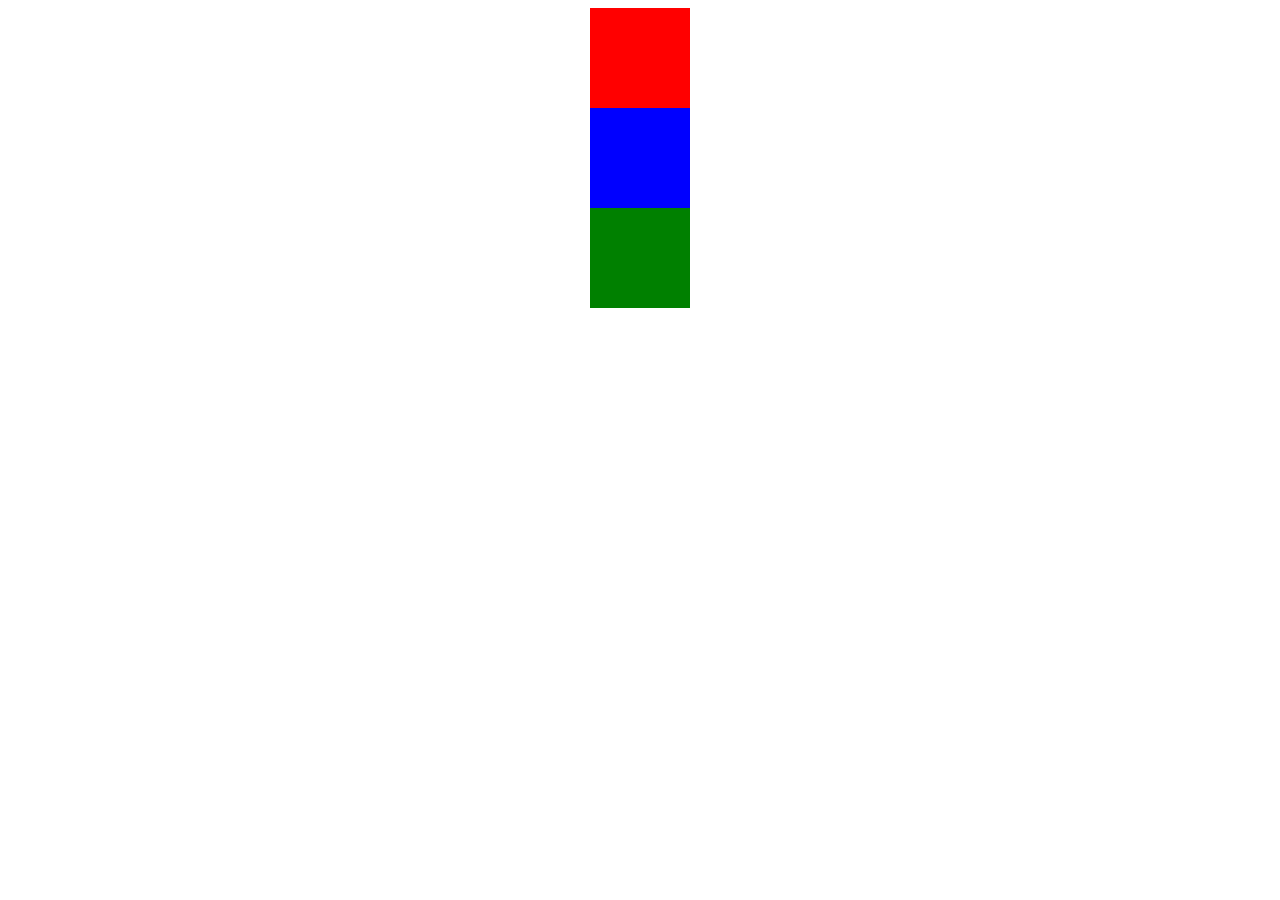
<file: flexbox/index.html>
<!DOCTYPE html>
<html lang="en">
<head>
    <link rel="stylesheet" href="style.css">
    <title>Document</title>
</head>
<body>
    <div class="box">
        <div class = "flex-container">
            <div class="box one"><h1></h1></div>
            <div class="box two"><h1></h1></div>
            <div class="box three"><h2></h2></div>
        </div>
    </div>
    
</body>
</html>
</file>
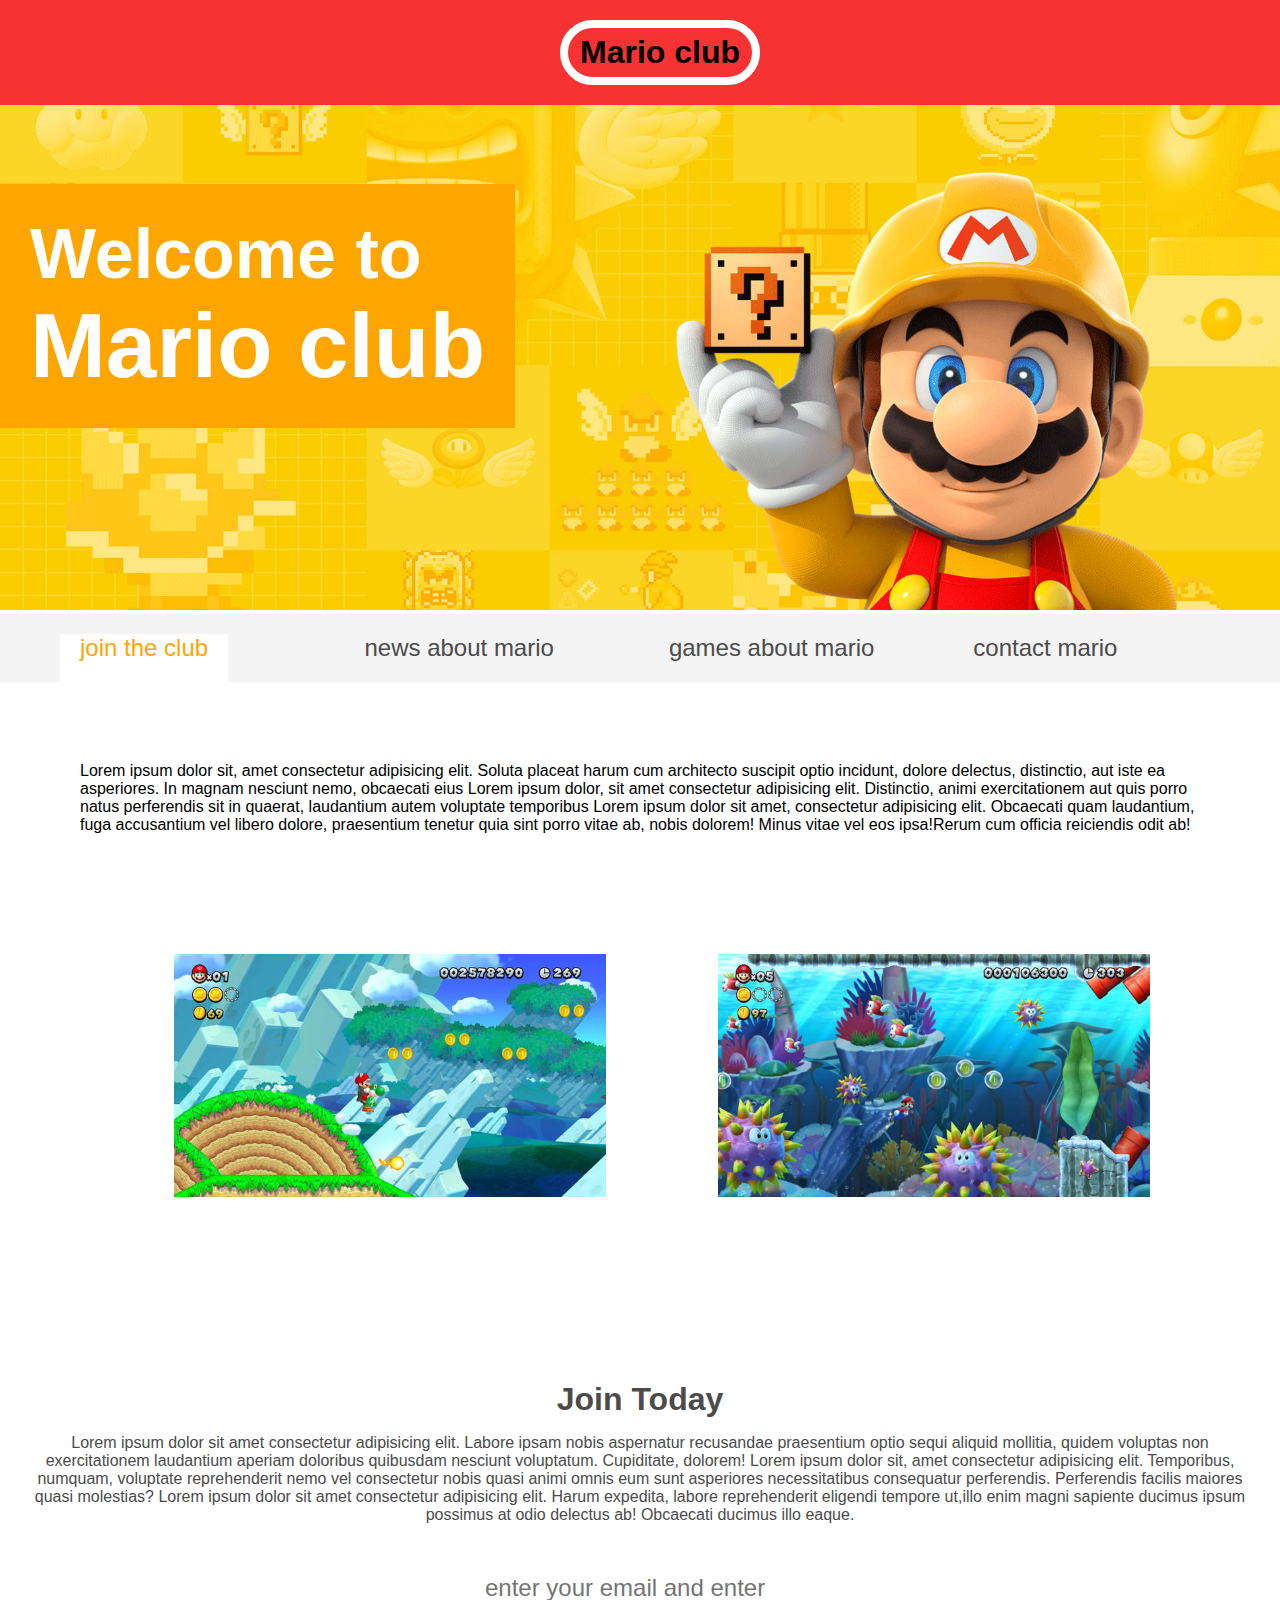
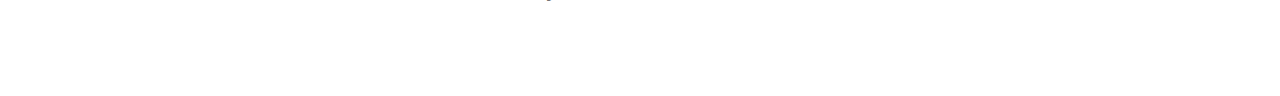
<file: mario/index.html>
<!DOCTYPE html>
<html lang="en">
<head>
     <link rel="stylesheet" href="style.css">
     <title>mario</title>
</head>
<body>
    <header>
        <h1>Mario club</h1>
    </header>
    <section class="banner">
        <img src="img/banner.png" alt="mario img">
        <div class ="welcome">
            <h2> Welcome to <br><span> Mario club</span></h2>
        </div>
    </section>
    <nav class ="main-nav">
        <ul>
            <li><a href="/join.html" class ="join">join  the club</a></li>
            <li><a href="/news.html">news about mario</a></li>
            <li><a href ="/games.html">games about  mario</a></li>
            <li><a href="/contact.html">contact  mario</a></li>
        </ul>
    </nav>
    <main>
        <artice>
            <p>
                Lorem ipsum dolor sit, amet consectetur adipisicing elit. Soluta placeat harum cum architecto suscipit optio incidunt, dolore delectus, distinctio, aut iste ea asperiores.
                In magnam nesciunt nemo, obcaecati eius Lorem ipsum dolor, sit amet consectetur adipisicing elit. Distinctio, animi exercitationem aut quis porro natus perferendis sit in quaerat,
                laudantium autem voluptate temporibus Lorem ipsum dolor sit amet, consectetur adipisicing elit. Obcaecati quam laudantium, fuga accusantium vel libero dolore, praesentium tenetur quia sint porro vitae ab,
                nobis dolorem! Minus vitae vel eos ipsa!Rerum cum officia reiciendis odit ab!
            </p>
        </artice>
        <ul class="images">
            <li><img src="img/thumb-1.png" alt="mario thumb-1"></li>
            <li><img src="img/thumb-2.png" alt="mario thumb-2"></li>
        </ul>
    </main>
    <section class ="join">
        <h2> Join Today</h2>
        <p>
            Lorem ipsum dolor sit amet consectetur adipisicing elit. Labore ipsam nobis aspernatur recusandae praesentium optio sequi aliquid mollitia, quidem voluptas non exercitationem laudantium aperiam doloribus quibusdam nesciunt voluptatum. Cupiditate, dolorem! Lorem ipsum dolor sit, 
            amet consectetur adipisicing elit. Temporibus, numquam, voluptate reprehenderit nemo vel consectetur nobis quasi animi omnis eum sunt asperiores necessitatibus consequatur perferendis. Perferendis facilis maiores quasi molestias? Lorem ipsum dolor sit amet consectetur adipisicing elit. Harum expedita, 
            labore reprehenderit eligendi tempore ut,illo enim magni sapiente ducimus ipsum possimus at odio delectus ab! Obcaecati ducimus illo eaque.
        </p>
        <form>
            <input type="email" name="email" placeholder="enter your email and enter" required>
        </form>
    </section>
    
</body>
</html>
</file>
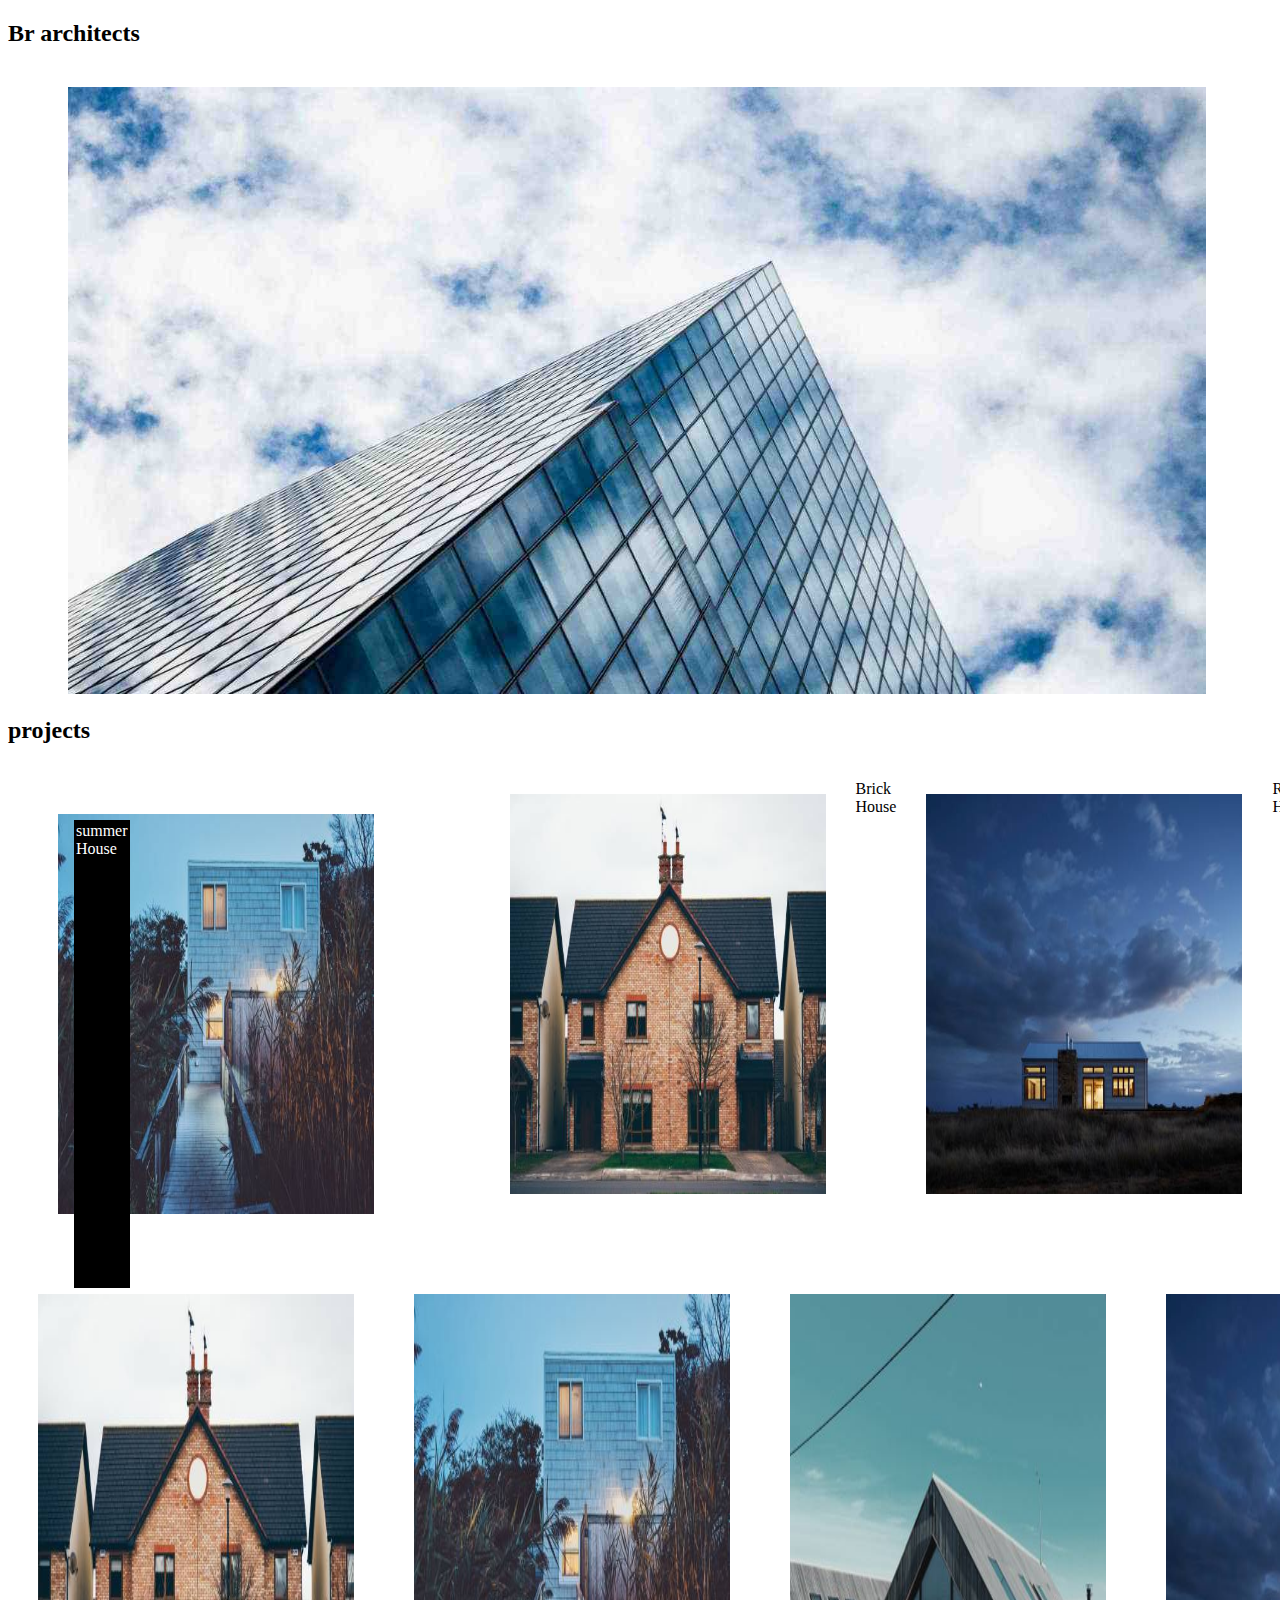
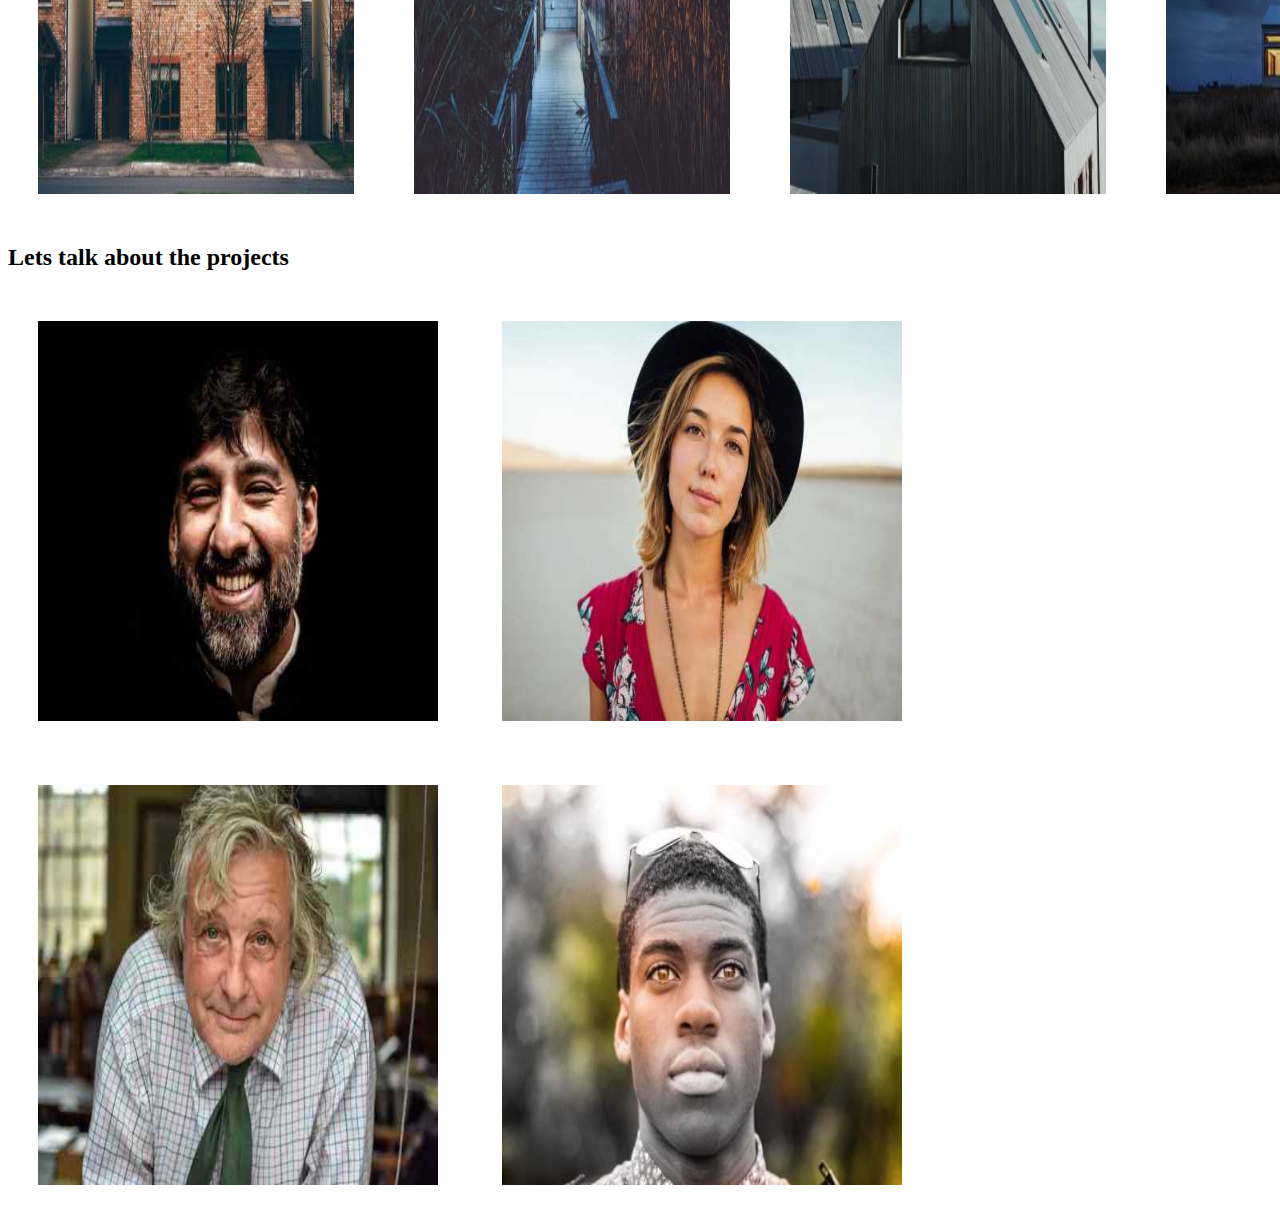
<file: project1/index.html>
<!DOCTYPE html>
<html lang="en">
<head>
    <link rel="stylesheet" href ="style.css">
    <title>br architect</title>
</head>
<body>
    <header class ="one">
        <h2>Br architects</h2>
    </header>
    <header class="img">
        <img src="img/architect.jpg" alt="br architecet image" >
    </header>
    <h2>projects</h2>
    <section class = "images">
        <div class ="imagesone">
           <img id ="one" src="img/house1.jpg" alt="house one">
            <p class ="summer"> summer House</p>
            <img id="two"src="img/house2.jpg" alt="house two">
            <p class="brick">Brick House</p>
            <img id="three" src="img/house3.jpg" alt="house three">
            <p class="renovated">Renovated House</p>
            <img id ="four" src="img/house4.jpg" alt="house four">   
            <p class ="barn">Barn house</p>  
        </div>
    </section>
    <section class="images2">
        <div class="imagestwo">
            <img id="five" src="img/house5.jpg" alt="house5">
            <p class="summer1"></p>
            <img id="six" src="img/house6.jpg"house=" house6">
            <p class="brick2"></p>
            <img id="seven" src="img/house7.jpg" alt="house7">
            <p class="renovated3"></p>
            <img id="eight" src="img/house8.jpg" alt="house8">
            <p class="barn4"></p>
        </div>

    </section>
    <section class="authors">
        <h2>Lets talk about the projects</h2>
    <tyv class="architect">
            <img id="archi1" src="img/author1.jpg" alt="author">
            <img id="archi2" src="img/author2.jpg" alt="author">
            <img id="archi3" src="img/author3.jpg" alt="author">
            <img id="archi4" src="img/author4.jpg" alt="author">
    </tyv>
    </section>
    

   
    
</body>
</html>
</file>
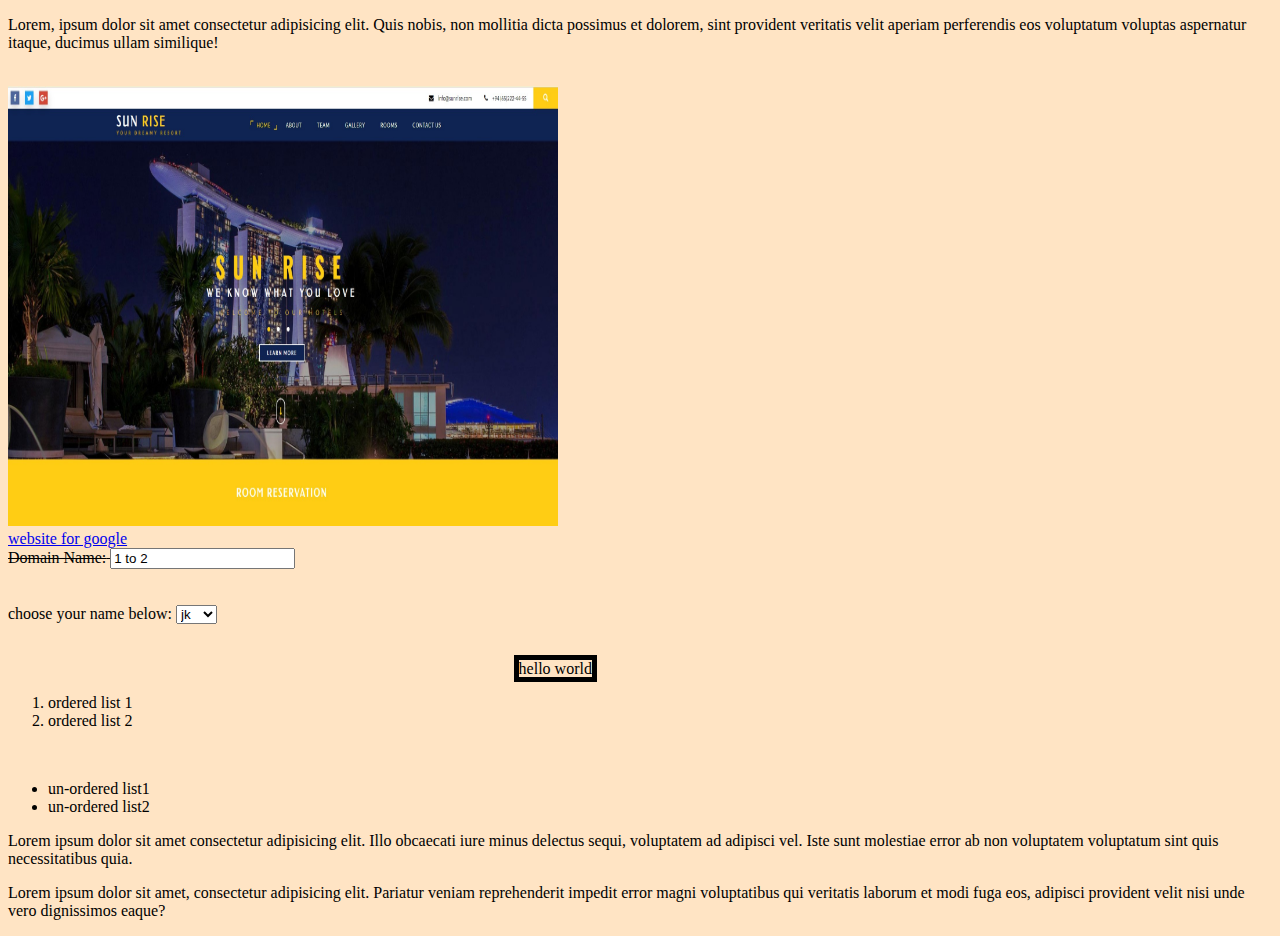
<file: index1.html>
<!Doctype html>
<html>
<head>
  <link rel="stylesheet" href="style1.css">
</head>
<body>
    <p id ="id1">
        Lorem, ipsum dolor sit amet consectetur adipisicing elit.
         Quis nobis, non mollitia dicta possimus et dolorem, sint provident veritatis velit aperiam perferendis eos voluptatum voluptas aspernatur itaque, 
         ducimus ullam similique!
    </p>
    <br>
    <img src="home page.jpg" alt="image of the home page" height="440" width=" 550">
    <br>
    <a href="www.google.com">website for google</a>
    <br>
    <form action="" class = "form2">
        <label name="education" >domain name:</label>
        <input type = "text" id = "education" name="education" value = "1 to 2">
    </form>

    <br>
    <br>
    <form action="" class ="form1">
        <label for="name">choose your name below:</label>
        <select option = "name " id ="name1">
            <option value="name">jk</option>
            <option value="name">kj</option>
            <option value="name">hm</option>
            <option value="name">mh</option>
            
        </select>
    </form>
     <br>
     <div class ="div1">
        <br>
        <span id = "span1">hello world</span>
        <br>
    <ol>
        <li>ordered list 1</li>
        <li>ordered list 2</li>
    </ol>
    <br>
    <ul>
        <li>un-ordered list1</li>
        <li>un-ordered list2</li>
    </ul>
</div>
<p>Lorem ipsum dolor sit amet consectetur adipisicing elit. Illo obcaecati iure minus delectus sequi, voluptatem ad adipisci vel. Iste sunt molestiae error ab non voluptatem voluptatum sint quis necessitatibus quia.</p>
<p>Lorem ipsum dolor sit amet, consectetur adipisicing elit.<span> Pariatur veniam reprehenderit </span>impedit error magni voluptatibus qui veritatis laborum et modi fuga eos, adipisci provident velit nisi unde vero dignissimos eaque?</p>
</body>
</html>
</file>
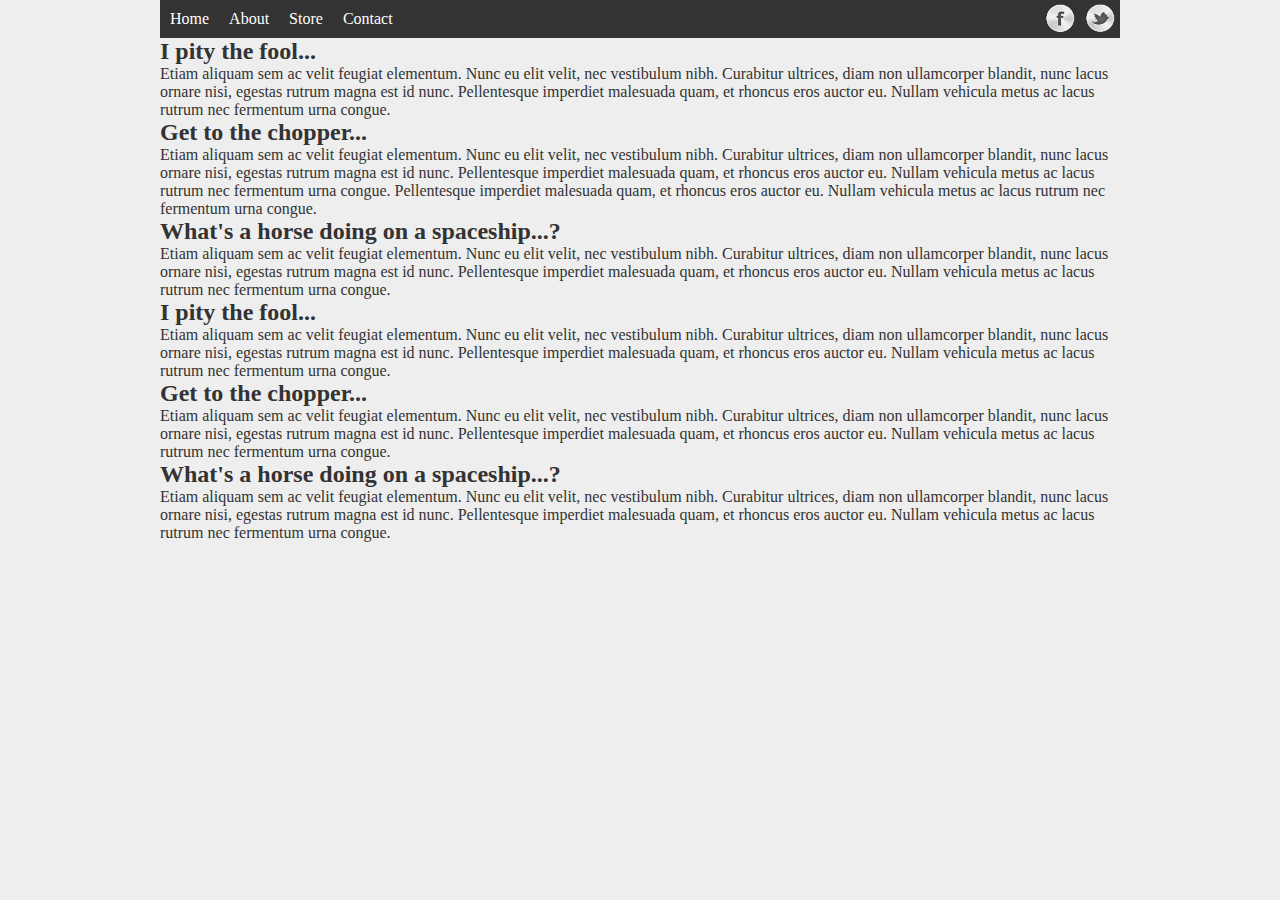
<file: flexbox/css-flexbox-playlist-master/css-flexbox-playlist-master/example-3/grid-vs-stack.html>
<!DOCTYPE html>
<html lang="en">
  <head>
    <title>The Net Ninja - CSS Flexbox</title>
    <link rel="stylesheet" type="text/css" href="style.css">
    <script src="https://code.jquery.com/jquery-1.12.1.js"></script>
  </head>
  <body>
    <div class="wrapper">

      <nav>
        <ul>
          <li><a href="">Home</a></li>
          <li><a href="">About</a></li>
          <li><a href="">Store</a></li>
          <li><a href="">Contact</a></li>
        </ul>
        <ul class="social">
          <li><a href="" class="fb">Facebook</a></li>
          <li><a href="" class="tw">Twitter</a></li>
        </ul>
      </nav>
    
      <section id="blocks">
        <article>
          <h2>I pity the fool...</h2>
          <p>Etiam aliquam sem ac velit feugiat elementum. Nunc eu elit velit, nec vestibulum nibh. Curabitur ultrices, diam non ullamcorper blandit, nunc lacus ornare nisi, egestas rutrum magna est id nunc. Pellentesque imperdiet malesuada quam, et rhoncus eros auctor eu. Nullam vehicula metus ac lacus rutrum nec fermentum urna congue.</p>
        </article>
        <article>
          <h2>Get to the chopper...</h2>
          <p>Etiam aliquam sem ac velit feugiat elementum. Nunc eu elit velit, nec vestibulum nibh. Curabitur ultrices, diam non ullamcorper blandit, nunc lacus ornare nisi, egestas rutrum magna est id nunc. Pellentesque imperdiet malesuada quam, et rhoncus eros auctor eu. Nullam vehicula metus ac lacus rutrum nec fermentum urna congue. Pellentesque imperdiet malesuada quam, et rhoncus eros auctor eu. Nullam vehicula metus ac lacus rutrum nec fermentum urna congue.</p>
        </article>
        <article>
          <h2>What's a horse doing on a spaceship...?</h2>
          <p>Etiam aliquam sem ac velit feugiat elementum. Nunc eu elit velit, nec vestibulum nibh. Curabitur ultrices, diam non ullamcorper blandit, nunc lacus ornare nisi, egestas rutrum magna est id nunc. Pellentesque imperdiet malesuada quam, et rhoncus eros auctor eu. Nullam vehicula metus ac lacus rutrum nec fermentum urna congue.</p>
        </article>
        <article>
          <h2>I pity the fool...</h2>
          <p>Etiam aliquam sem ac velit feugiat elementum. Nunc eu elit velit, nec vestibulum nibh. Curabitur ultrices, diam non ullamcorper blandit, nunc lacus ornare nisi, egestas rutrum magna est id nunc. Pellentesque imperdiet malesuada quam, et rhoncus eros auctor eu. Nullam vehicula metus ac lacus rutrum nec fermentum urna congue.</p>
        </article>
        <article>
          <h2>Get to the chopper...</h2>
          <p>Etiam aliquam sem ac velit feugiat elementum. Nunc eu elit velit, nec vestibulum nibh. Curabitur ultrices, diam non ullamcorper blandit, nunc lacus ornare nisi, egestas rutrum magna est id nunc. Pellentesque imperdiet malesuada quam, et rhoncus eros auctor eu. Nullam vehicula metus ac lacus rutrum nec fermentum urna congue.</p>
        </article>
        <article>
          <h2>What's a horse doing on a spaceship...?</h2>
          <p>Etiam aliquam sem ac velit feugiat elementum. Nunc eu elit velit, nec vestibulum nibh. Curabitur ultrices, diam non ullamcorper blandit, nunc lacus ornare nisi, egestas rutrum magna est id nunc. Pellentesque imperdiet malesuada quam, et rhoncus eros auctor eu. Nullam vehicula metus ac lacus rutrum nec fermentum urna congue.</p>
        </article>
      </section>
      
    </div>
    
  </body>
</html>
</file>
<file: flexbox/style.css>
.box{
    height:100px;
    min-width: 100px;
}

.flex-container{
    display: flex;
    background: white;
    flex-wrap: wrap;
    flex-flow: column;
    height:200px;
    /* justify-content:center; */
    align-items: center;
    
}
.box{
    min-height: 100px;
    min-width: 100px;
    flex-grow: 1 0 300px;

}
.one{
    background-color: red;
    flex-grow: 2;
    
    
}
.two{
    background-color: blue;
    flex-grow: 2;
 
}
.three{
    background-color: green;
    flex-grow: 3; 
    
    
}
</file>
<file: mario/style.css>
body,h1,h2,a{
    padding: 0px;
    margin:0px;
    font-family: Arial, Helvetica, sans-serif;
}
header{
    background-color: #f63232;
    padding: 20px;
    text-align: center;
    position: fixed;
    width:100%;
    z-index:1;
    top:0%;
    left:0%
}
header h1{
    padding: 20px;
    border:8px solid white;
    padding: 6px 12px;
    display:inline-block;
    border-radius: 60px;
}
.banner{
    position:relative
}
.banner img{
    max-width: 100%;
}
.welcome{
    background-color: orange;
    color:white;
    position: absolute;
    padding: 30px;
    left:0%;
    top:30%; 
}
.banner h2{
    font-size: 70px;
}
.banner h2 span{
    font-size: 1.3em; 
}
nav{
    background-color: #f4f4f4;
    padding: 20px;
    position: sticky;
    top: 140px;
}
nav ul{
    white-space:nowrap;
    max-width: 1200;
    margin: 0 auto;
}
nav li{
    width: 25%;
    display: inline-block;
    font-size: 24px;
}
nav li a{
    text-decoration: none;
    color: #4b4b4b;
}
nav li a.join{
    color:orange;
    padding-top: 0px;
}
main{
    max-width: 100%;
    width:1200px;
    margin: 80px auto;
    padding : 0 40px;
    box-sizing: border-box;
}
article h2{
    font-size: 40px;
    color:orange;
}
article p{
    line-height: 2em;
    color: orange;

}
.images{
    text-align:center;
    margin: 80px 0;
    white-space: nowrap;
}
.images li{
    display: inline-block;
    width: 40%;
    margin: 40px 5%;
}
.images li img{
    max-width: 100%;;
}
.join {
    color:#4b4b4b;
    background: white;
    padding:60px 20px;
    text-align: center;

}
.join h2{
    font-size: 32px;
}
form input{
    padding: 10px 20px;
    margin: 20px 0px;
    font-size:24px;
    border-radius: 28px;
    border: 4px solid white;
} 
footer{
    background:orange;
    color:white;
    padding: 10px;
    text-align: center;
}
    
.images li:hover{
    position: relative;
    top: -4px;
}

form input:hover{
    border:4px solid black;
    outline: none;
}
form input:valid{
    border:4px solid  green;
    outline:none;
}
article p::first-line{
    font:bold;
    text-transform: capitalize;
    font-size: 10;
}
p::selection{
    background-color: darkgoldenrod;
    color:white
}

@media screen  and (max-width: 700px) {
.banner h2{
    font-size: 30px;
}
nav li{
    font-size: 18px;
}
    
}
@media  screen and (max-width:600px) {
.welcome{
   position: relative;
   padding: 15px;
   text-align: center;
}
.welcome br{
  display: none;
}
.welcome span{
    font-size:25px ;
}
.welcome h2{
    font-size: 1 em;
}
.images li{
    display: block;
}   
}
@media  screen and (max-width:400px){
nav li{
    display: block;
    font-size: 20px;
    width: 100%;
   margin: 12px 0px;
}
header{
    position: relative;
}
nav{
    top:0px;
    
}

}
</file>
<file: project1/style.css>
header img{
    padding-top: 20px;
    padding-left: 60px;
    width: 90%;
}
.imagesone{
    list-style-type: none;
    display: flex;
    justify-content:space-around;
    width: 100%;
}
.imagestwo{
    list-style-type:none;
    display: flex;
    justify-content: space-between;
    width: 100%;
}
.architects{
    list-style-type:none;
    display: flex;
    justify-content: space-between;
}
#one{
    width:25%;
    height:400px;
    padding: 50px;
    left: 2%;
    right:2%;

}
#two{
    width:25%;
    height:400px;
    padding: 30px;
    left: 2%;
    right:2%;
}
#three{
    width:25%;
    height:400px;
    padding: 30px;
    left: 2%;
    right:2%;
}
#four{
    width:25%;
    height:400px;
    padding: 30px;
    left: 2%;
    right:2%;
}
#five{
    width:25%;
    height:500px;
    padding: 30px;
    left: 2%;
    right:2%;
}
#six{
    width:25%;
    height:500px;
    padding: 30px;
    left: 2%;
    right:2%;
}
#seven{
    width:25%;
    height:500px;
    padding: 30px;
    left: 2%;
    right:2%;
}
#eight{
    width:25%;
    height:500px;
    padding: 30px;
    left: 2%;
    right:2%;
}

#archi1{
    width:400px;
    height:400px;
    padding: 30px;
    left: 2%;
    right:2%;
}
#archi2{
    width:400px;
    height:400px;
    padding: 30px;
    left: 2%;
    right:2%;
}
#archi2{
    width:400px;
    height:400px;
    padding: 30px;
    left: 2%;
    right:2%;
}
#archi3{
    width:400px;
    height:400px;
    padding: 30px;
    left: 2%;
    right:2%;
}
#archi4{
    width:400px;
    height:400px;
    padding: 30px;
    left: 2%;
    right:2%;
}
.summer{
    position: relative;
    text-align:left;
    background: black;
    color:white;
    bottom :100px;
    padding:2px;
    right:350px;
    top:40px;
}
</file>
<file: style1.css>
body{
    background-color: bisque;
}
#id1{
    font-family: fantasy;
    line-height: initial;
}

.form2{
    text-transform: capitalize;
    text-align: left;
    text-decoration-line: line-through;
}

.form1{
    text-transform:initial;
    text-decoration: double;
}

.divi1{
    color:burlywood;
    margin:40%
}

#span1{
    color:inherit;
    margin:40%;
    width: 10px;
    height: 10px;
    border:5px solid black;
}
</file>
<file: flexbox/css-flexbox-playlist-master/css-flexbox-playlist-master/example-3/style.css>
*{
  font-family: verdana;
  margin: 0;
}

body{
  background: #eee;
  color: #333;
}

.wrapper{
  width: 100%;
  max-width: 960px;
  margin: 0 auto;
}

/* menu base styles */

nav{
  background: #333;
}

nav ul{
  list-style-type: none;
  padding: 0;
}

nav a{
  text-decoration: none;
  text-align: center;
  color: #fff;
  display: block;
  padding: 10px;
}

nav a:hover{
  background-color: #555;
}

/* social menu base styles */

a.tw{
  background: url(img/tw.png) no-repeat center;
  background-size: 80%;
    
}

a.fb{
  background: url(img/fb.png) no-repeat center;
  background-size: 80%;
}

.social a{
  text-indent: -10000px;
  margin: 0 auto;
}

.social{
  max-width: 80px;
  margin: 0 auto; /* do at end */
}

/* grid vs flex base styles */



/* flex styles */

nav ul.social li{
  flex: 1 1 0;
}

nav ul.social{
  flex: 1 1 0;
  display: flex;
}

@media screen and (min-width: 768px){

nav ul{
  display: flex;
}

nav li{
  flex: 1 1 0;
}
    
nav{
  display: flex;
  justify-content: space-between;
}
  
ul.social{
  margin: 0;
}
    
} /* end media 768 */
</file>
